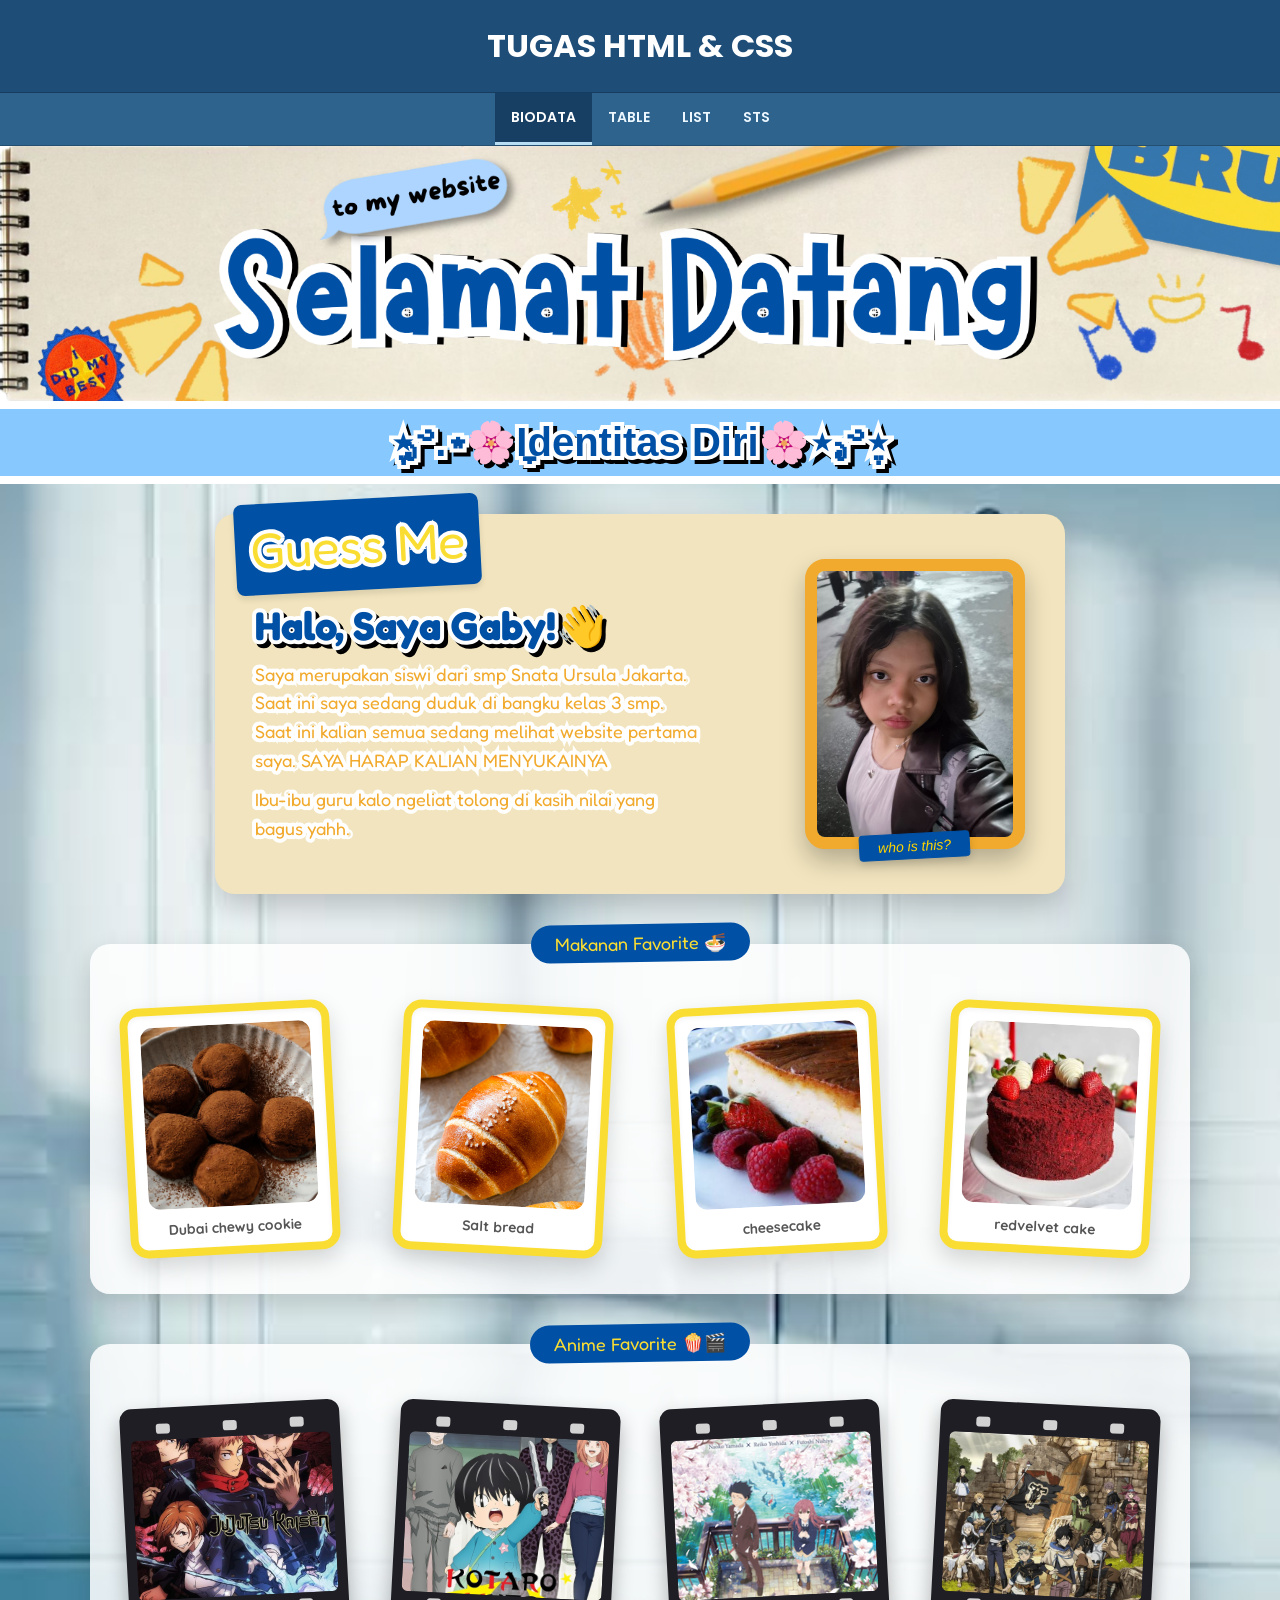
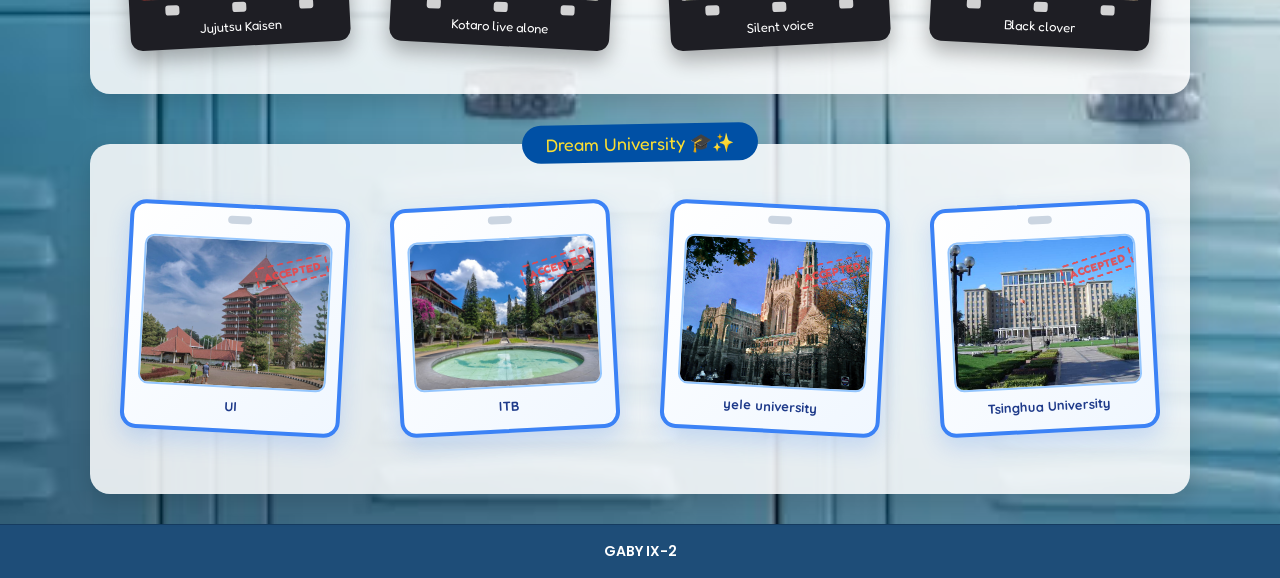
<file: data diri.html>
<!DOCTYPE html>
<html lang="id">
<head>


  <link rel="stylesheet" href="datadiri.css">
</head>
<body>
  <div class="header">
    <h1>TUGAS HTML & CSS</h1>
  </div>
  <div class="topnav">
    <a href="data diri.html" class="active">BIODATA</a>
    <a href="table.html">TABLE</a>
    <a href="list.html">LIST</a>
    <a href="index.html">STS</a>
  </div>
  
  <!-- Bagian Header Banner -->
  <div class="header-banner">
     <alt="ToApplePages" class="hover-image">
  </div>

  <!-- kata kata hari in -->
  <div class="bar-cyan">
    <h1>ִֶ⋆ೃ࿔.⋆🌸ָIdentitas Diri🌸⋆.ೃ࿔ֶ⋆</h1>
  </div>

<div class="box-utama">
  <div class="guess-me-label">Guess Me</div>

  
  <div class="area-kiri">
    <h1 class="judul-nama">Halo, Saya Gaby!👋</h1>
    <p class="paragraf-bio">
      Saya merupakan siswi dari smp Snata Ursula Jakarta. Saat ini saya sedang duduk di bangku kelas 3 smp. Saat ini kalian semua sedang melihat website pertama saya. SAYA HARAP KALIAN MENYUKAINYA
    </p>
    <p class="paragraf-bio">
      Ibu-ibu guru kalo ngeliat tolong di kasih nilai yang bagus yahh.
    </p>
  </div> 

  
  <div class="area-kanan">
    <div class="frame-profil">
      <img src="me now.jpg" alt="Profile Default" class="foto-karakter foto-utama">
      <img src="WhatsApp Image 2026-09-04 at 19.15.39.jpeg" alt="Profile Hover" class="foto-karakter foto-hover">
    </div>
    <div class="label-who">who is this?</div>
  </div>
</div>

<!-- SEKSI MAKANAN FAVORIT -->
<div class="section-favorit">
  <!-- Badge Stiker Judul -->
  <div class="badge-favorit">Makanan Favorite 🍜</div>

  <!-- Container 3 Foto -->
  <div class="grid-foto">
    <!-- Foto 1 -->
    <div class="card-foto miring-kiri">
      <img src="dubai chewy cookie.jpg" alt="Makanan Favorit 1">
      <span class="label-foto">Dubai chewy cookie</span>
    </div>

    <!-- Foto 2 (Tengah) -->
    <div class="card-foto miring-kanan">
      <img src="slat bread.jpg" alt="Makanan Favorit 2">
      <span class="label-foto">Salt bread</span>
    </div>

    <!-- Foto 3 -->
    <div class="card-foto miring-kiri">
      <img src="cheesecake.jpg" alt="Makanan Favorit 3">
      <span class="label-foto">cheesecake</span>
    </div>

    <div class="card-foto miring-kanan">
      <img src="redvelvet.jpg" alt="makanan favorit 4">
      <span class="label-foto">redvelvet cake</span>
    </div>
  </div>
</div>

<div class="section-favorit section-anime">
  <div class="badge-favorit badge-anime">Anime Favorite 🍿🎬</div>

  <div class="grid-foto">
    <div class="card-film miring-kiri">
      <div class="lubang-film-atas"><span></span><span></span><span></span></div>
      <div class="frame-foto-film">
        <img src="jujutsu-kaisen.jpeg" alt="Jujutsu Kaisen">
      </div>
      <div class="lubang-film-bawah"><span></span><span></span><span></span></div>
      <span class="label-film">Jujutsu Kaisen </span>
    </div>

    <div class="card-film miring-kanan">
      <div class="lubang-film-atas"><span></span><span></span><span></span></div>
      <div class="frame-foto-film">
        <img src="kotaro live alone.jpg" alt="kotaroi">
      </div>
      <div class="lubang-film-bawah"><span></span><span></span><span></span></div>
      <span class="label-film">Kotaro live alone</span>
    </div>

    <div class="card-film miring-kiri">
      <div class="lubang-film-atas"><span></span><span></span><span></span></div>
      <div class="frame-foto-film">
        <img src="sa silent voice.jpg" alt=" silent voice">
      </div>
      <div class="lubang-film-bawah"><span></span><span></span><span></span></div>
      <span class="label-film">Silent voice</span>
    </div>

    <div class="card-film miring-kanan">
      <div class="lubang-film-atas"><span></span><span></span><span></span></div>
      <div class="frame-foto-film">
        <img src="black clover.jpg" alt="Black">
      </div>
      <div class="lubang-film-bawah"><span></span><span></span><span></span></div>
      <span class="label-film">Black clover</span>
    </div>
  </div>
</div>


<div class="section-favorit section-uni">
  <div class="badge-favorit badge-uni">Dream University 🎓✨</div>

  <div class="grid-foto">
    <div class="card-idcard miring-kanan">
      <div class="tali-gantungan"></div> <div class="lubang-idcard"></div>
      <div class="foto-idcard">
        <img src="iu.jpg" alt="UI">
      </div>
      <div class="stempel-passed">ACCEPTED</div> <span class="label-idcard">UI</span>
    </div>

    <div class="card-idcard miring-kiri">
      <div class="tali-gantungan"></div>
      <div class="lubang-idcard"></div>
      <div class="foto-idcard">
        <img src="itb.jpg" alt="ITB">
      </div>
      <div class="stempel-passed">ACCEPTED</div>
      <span class="label-idcard">ITB </span>
    </div>

    <div class="card-idcard miring-kanan">
      <div class="tali-gantungan"></div>
      <div class="lubang-idcard"></div>
      <div class="foto-idcard">
        <img src="yele_university.jpg" alt="UGM">
      </div>
      <div class="stempel-passed">ACCEPTED</div>
      <span class="label-idcard">yele university</span>
    </div>

    <div class="card-idcard miring-kiri">
      <div class="tali-gantungan"></div>
      <div class="lubang-idcard"></div>
      <div class="foto-idcard">
        <img src="Tsinghua_University.jpg" alt="Oxford">
      </div>
      <div class="stempel-passed">ACCEPTED</div>
      <span class="label-idcard">Tsinghua University</span>
    </div>
  </div>
</div>

<footer class="footer">
  <p>GABY IX-2</p>
</footer>
</body>
</html>
</file>
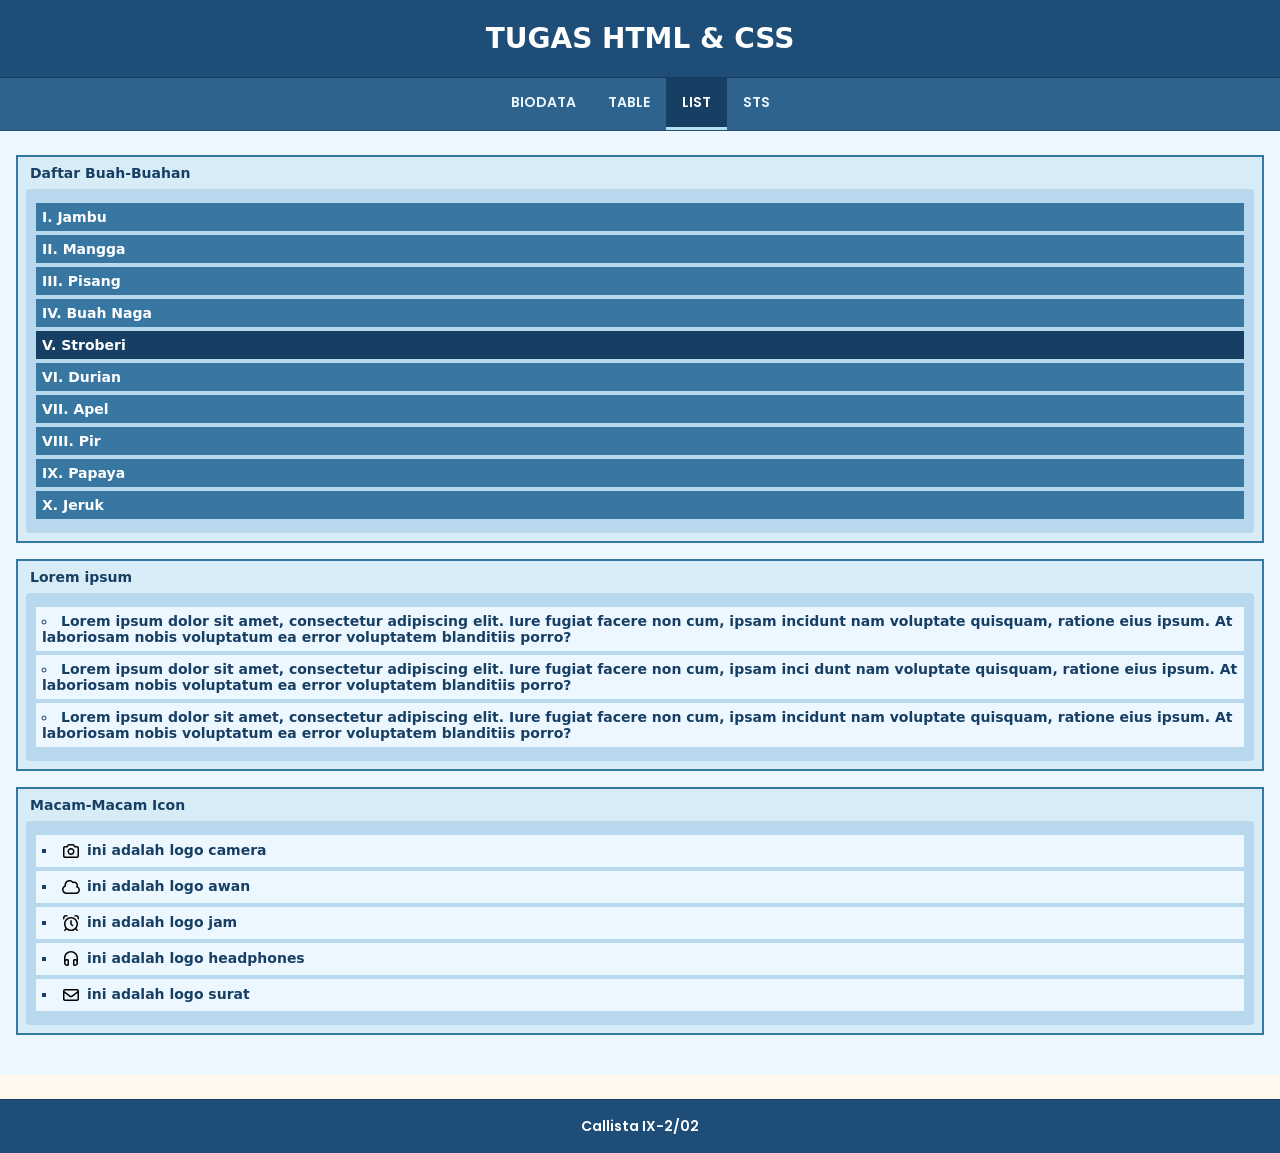
<file: list.html>
<!DOCTYPE html>
<html lang="id">
    <head>
        <title>Layout Website</title>
        <link rel="stylesheet" href="list.css">
    </head>
    <body>
        <!--Membuat Header-->
        <div class="header">
            <h1>TUGAS HTML & CSS</h1>
        </div>
        <!--Membuat Menu-->
        <div class="topnav">
                <a href="data diri.html">BIODATA</a>
                <a href="table.html">TABLE</a>
                <a href="list.html" class="active">LIST</a>
                <a href="index.html">STS</a>
        </div>

   <!--Membuat Content List-->
   <main class="content">
   <section class="list-section">
   <h4>Daftar Buah-Buahan</h4>
    <ol class="buah">
       <li>Jambu</li>
       <li>Mangga</li>
       <li>Pisang</li>
       <li>Buah Naga</li>
       <li class="stroberi">Stroberi</li>
       <li>Durian</li>
       <li>Apel</li>
       <li>Pir</li>
       <li>Papaya</li>
       <li>Jeruk</li>
   </ol>
   </section>

   <section class="list-section">
   <h4>Lorem ipsum</h4>
    <ul class="lorem">
        <li>Lorem ipsum dolor sit amet, consectetur adipiscing elit. Iure fugiat facere non cum, ipsam incidunt nam voluptate quisquam, ratione eius ipsum. At laboriosam nobis voluptatum ea error voluptatem blanditiis porro?</li>
        <li>Lorem ipsum dolor sit amet, consectetur adipiscing elit. Iure fugiat facere non cum, ipsam inci dunt nam voluptate quisquam, ratione eius ipsum. At laboriosam nobis voluptatum ea error voluptatem blanditiis porro?</li>
        <li>Lorem ipsum dolor sit amet, consectetur adipiscing elit. Iure fugiat facere non cum, ipsam incidunt nam voluptate quisquam, ratione eius ipsum. At laboriosam nobis voluptatum ea error voluptatem blanditiis porro?</li>
   </ul>
   </section>

   <section class="list-section">
   <h4>Macam-Macam Icon</h4>
    <ul class="icon">
        <li><svg xmlns="http://www.w3.org/2000/svg" viewBox="0 0 640 640"><!--!Font Awesome Free v7.3.1 by @fontawesome - https://fontawesome.com License - https://fontawesome.com/license/free Copyright 2026 Fonticons, Inc.--><path d="M257.1 96C238.4 96 220.9 105.4 210.5 120.9L184.5 160L128 160C92.7 160 64 188.7 64 224L64 480C64 515.3 92.7 544 128 544L512 544C547.3 544 576 515.3 576 480L576 224C576 188.7 547.3 160 512 160L455.5 160L429.5 120.9C419.1 105.4 401.6 96 382.9 96L257.1 96zM250.4 147.6C251.9 145.4 254.4 144 257.1 144L382.8 144C385.5 144 388 145.3 389.5 147.6L422.7 197.4C427.2 204.1 434.6 208.1 442.7 208.1L512 208.1C520.8 208.1 528 215.3 528 224.1L528 480.1C528 488.9 520.8 496.1 512 496.1L128 496C119.2 496 112 488.8 112 480L112 224C112 215.2 119.2 208 128 208L197.3 208C205.3 208 212.8 204 217.3 197.3L250.5 147.5zM320 448C381.9 448 432 397.9 432 336C432 274.1 381.9 224 320 224C258.1 224 208 274.1 208 336C208 397.9 258.1 448 320 448zM256 336C256 300.7 284.7 272 320 272C355.3 272 384 300.7 384 336C384 371.3 355.3 400 320 400C284.7 400 256 371.3 256 336z"/></svg>ini adalah logo camera</li>
        <li><svg xmlns="http://www.w3.org/2000/svg" viewBox="0 0 640 640"><!--!Font Awesome Free v7.3.1 by @fontawesome - https://fontawesome.com License - https://fontawesome.com/license/free Copyright 2026 Fonticons, Inc.--><path d="M112 256C112 167.6 183.6 96 272 96C319.1 96 361.4 116.4 390.7 148.7C401.3 145.6 412.5 144 424 144C490.3 144 544 197.7 544 264C544 277.2 541.9 289.9 537.9 301.8C579.5 322.9 608 366.1 608 416C608 486.7 550.7 544 480 544L176 544C96.5 544 32 479.5 32 400C32 343.2 64.9 294.1 112.7 270.6C112.3 265.8 112 260.9 112 256zM272 144C210.1 144 160 194.1 160 256C160 264.4 160.9 272.6 162.7 280.5C165.4 292.6 158.4 304.8 146.6 308.6C107.9 321 80 357.3 80 400C80 453 123 496 176 496L480 496C524.2 496 560 460.2 560 416C560 378.6 534.3 347.1 499.5 338.4C492 336.5 485.9 331.2 483 324.1C480.1 317 480.9 308.9 485 302.4C492 291.3 496 278.2 496 264.1C496 224.3 463.8 192.1 424 192.1C412.9 192.1 402.5 194.6 393.2 199C382.7 204 370.1 200.7 363.4 191.2C343.1 162.6 309.7 144.1 272.1 144.1z"/></svg>ini adalah logo awan</li>
        <li><svg xmlns="http://www.w3.org/2000/svg" viewBox="0 0 640 640"><!--!Font Awesome Free v7.3.1 by @fontawesome - https://fontawesome.com License - https://fontawesome.com/license/free Copyright 2026 Fonticons, Inc.--><path d="M466.6 114.2C461.2 115.9 455.3 116 450.4 113.3C444.6 110.1 438.6 107.1 432.6 104.4C422.2 99.7 418.9 86.1 428.5 79.8C443.5 69.9 461.5 64.1 480.8 64.1C533.4 64.1 576 106.7 576 159.3C576 172.5 573.3 185.1 568.4 196.6C563.9 207.1 550 206.4 543.5 197C539.7 191.5 535.7 186.2 531.5 181C528 176.6 527 170.8 527.7 165.2C527.9 163.3 528.1 161.3 528.1 159.3C528.1 133.2 506.9 112.1 480.9 112.1C476 112.1 471.2 112.9 466.7 114.3zM96.5 196.9C90 206.3 76 207 71.6 196.5C66.7 185 64 172.4 64 159.2C64 106.6 106.6 64 159.2 64C178.5 64 196.5 69.8 211.5 79.7C221.1 86 217.8 99.6 207.4 104.3C201.3 107.1 195.4 110 189.6 113.2C184.7 115.9 178.7 115.8 173.4 114.1C168.9 112.7 164.2 111.9 159.2 111.9C133.1 111.9 112 133.1 112 159.1C112 161.1 112.1 163.1 112.4 165C113.1 170.6 112.1 176.4 108.6 180.8C104.4 186 100.4 191.3 96.6 196.8zM496 352C496 254.8 417.2 176 320 176C222.8 176 144 254.8 144 352C144 449.2 222.8 528 320 528C417.2 528 496 449.2 496 352zM460.5 526.5C422.1 557.4 373.2 576 320 576C266.8 576 217.9 557.4 179.5 526.5L137 569C127.6 578.4 112.4 578.4 103.1 569C93.8 559.6 93.7 544.4 103.1 535.1L145.6 492.6C114.6 454.1 96 405.2 96 352C96 228.3 196.3 128 320 128C443.7 128 544 228.3 544 352C544 405.2 525.4 454.1 494.5 492.5L537 535C546.4 544.4 546.4 559.6 537 568.9C527.6 578.2 512.4 578.3 503.1 568.9L460.6 526.4zM344 248L344 342.1L385 383.1C394.4 392.5 394.4 407.7 385 417C375.6 426.3 360.4 426.4 351.1 417L303.1 369C298.6 364.5 296.1 358.4 296.1 352L296.1 248C296.1 234.7 306.8 224 320.1 224C333.4 224 344.1 234.7 344.1 248z"/></svg>ini adalah logo jam</li>
        <li><svg xmlns="http://www.w3.org/2000/svg" viewBox="0 0 640 640"><!--!Font Awesome Free v7.3.1 by @fontawesome - https://fontawesome.com License - https://fontawesome.com/license/free Copyright 2026 Fonticons, Inc.--><path d="M144 288C144 190.8 222.8 112 320 112C417.2 112 496 190.8 496 288L496 332.8C481.9 324.6 465.5 320 448 320L432 320C405.5 320 384 341.5 384 368L384 496C384 522.5 405.5 544 432 544L448 544C501 544 544 501 544 448L544 288C544 164.3 443.7 64 320 64C196.3 64 96 164.3 96 288L96 448C96 501 139 544 192 544L208 544C234.5 544 256 522.5 256 496L256 368C256 341.5 234.5 320 208 320L192 320C174.5 320 158.1 324.7 144 332.8L144 288zM144 416C144 389.5 165.5 368 192 368L208 368L208 496L192 496C165.5 496 144 474.5 144 448L144 416zM496 416L496 448C496 474.5 474.5 496 448 496L432 496L432 368L448 368C474.5 368 496 389.5 496 416z"/></svg>ini adalah logo headphones</li>
        <li><svg xmlns="http://www.w3.org/2000/svg" viewBox="0 0 640 640"><!--!Font Awesome Free v7.3.1 by @fontawesome - https://fontawesome.com License - https://fontawesome.com/license/free Copyright 2026 Fonticons, Inc.--><path d="M125.4 128C91.5 128 64 155.5 64 189.4C64 190.3 64 191.1 64.1 192L64 192L64 448C64 483.3 92.7 512 128 512L512 512C547.3 512 576 483.3 576 448L576 192L575.9 192C575.9 191.1 576 190.3 576 189.4C576 155.5 548.5 128 514.6 128L125.4 128zM528 256.3L528 448C528 456.8 520.8 464 512 464L128 464C119.2 464 112 456.8 112 448L112 256.3L266.8 373.7C298.2 397.6 341.7 397.6 373.2 373.7L528 256.3zM112 189.4C112 182 118 176 125.4 176L514.6 176C522 176 528 182 528 189.4C528 193.6 526 197.6 522.7 200.1L344.2 335.5C329.9 346.3 310.1 346.3 295.8 335.5L117.3 200.1C114 197.6 112 193.6 112 189.4z"/></svg>ini adalah logo surat</li>
    </ul>
   </section>
   </main>

   <!--Membuat Footer-->
   <footer class="footer">
       <p>Callista IX-2/02</p>
   </footer>

    </body>
</html>
</file>
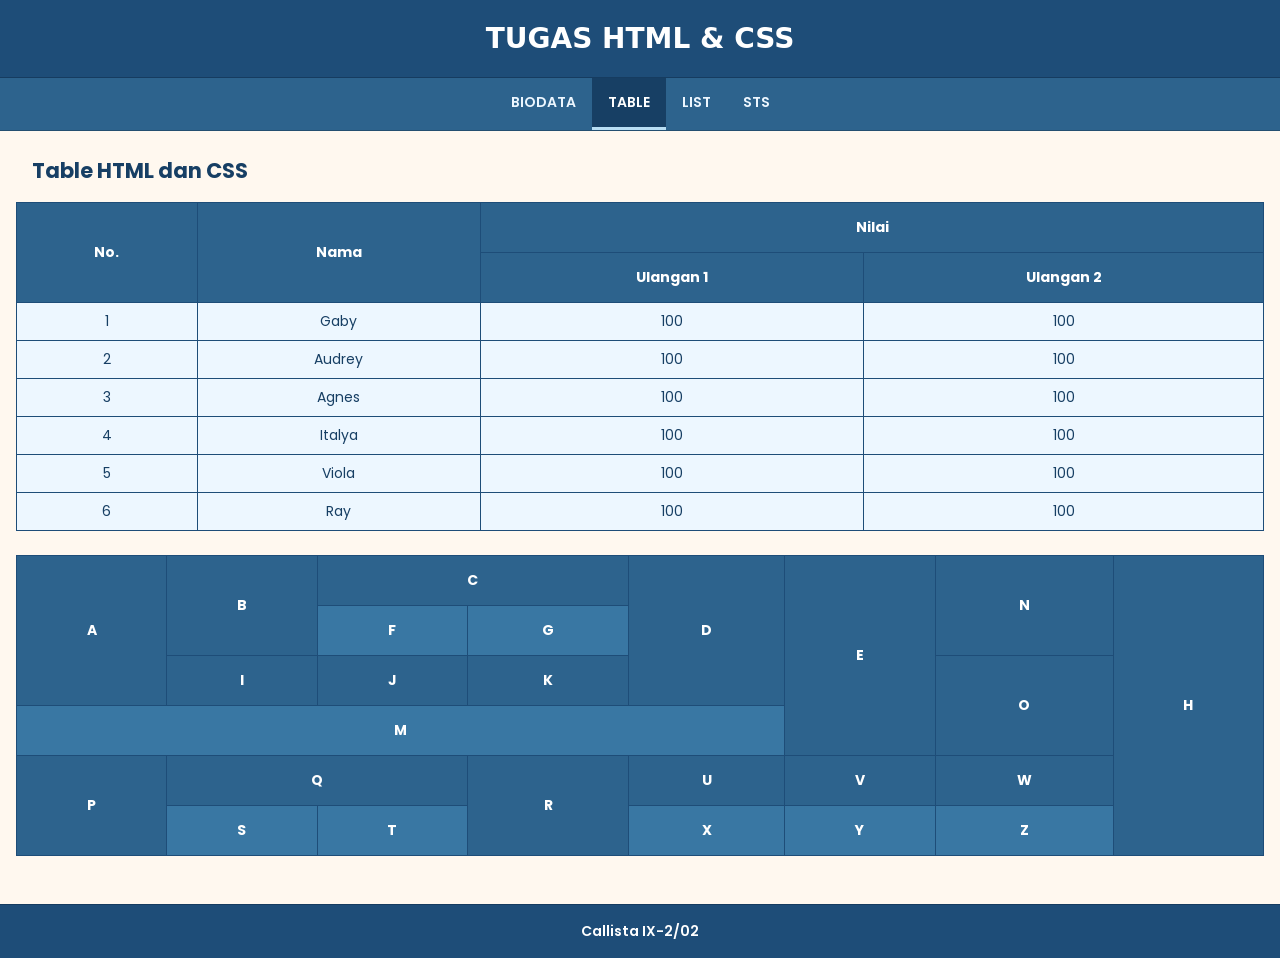
<file: table.html>
<!DOCTYPE html>
<html>
    <head>
        <title>Table HTML and CSS</title>
        <link rel="stylesheet" href="table.css">
    </head>
    <body>
        <!--Membuat Header-->
        <div class="header">
            <h1>TUGAS HTML & CSS</h1>
        </div>
        <!--Membuat Menu-->
        <div class="topnav">
                <a href="data diri.html">BIODATA</a>
                <a href="table.html" class="active">TABLE</a>
                <a href="list.html">LIST</a>
                <a href="index.html">STS</a>
        </div>
        <h2>Table HTML dan CSS</h2>
        <table>
            <tr>
                <th rowspan="2" class="hover">No.</th>
                <th rowspan="2" class="hover">Nama</th>
                <th rowspan="1" colspan="2" class="hover">Nilai</th>
            </tr>
            <tr>
                <th class="hover">Ulangan 1</th>
                <th class="hover">Ulangan 2</th>
            </tr>
            <tr>
                <td class="hover">1</td>
                <td class="hover">Gaby</td>
                <td class="hover">100</td>
                <td class="hover">100</td>
            </tr>
            <tr>
                <td class="hover">2</td>
                <td class="hover">Audrey</td>
                <td class="hover">100</td>
                <td class="hover">100</td>
            </tr>
            <tr>
                <td class="hover">3</td>
                <td class="hover">Agnes</td>
                <td class="hover">100</td>
                <td class="hover">100</td>
            </tr>
            <tr>
                <td class="hover">4</td>
                <td class="hover">Italya</td>
                <td class="hover">100</td>
                <td class="hover">100</td>
            </tr>
            <tr>
                <td class="hover">5</td>
                <td class="hover">Viola</td>
                <td class="hover">100</td>
                <td class="hover">100</td>
            </tr>
            <tr>
                <td class="hover">6</td>
                <td class="hover">Ray</td>
                <td class="hover">100</td>
                <td class="hover">100</td>
            </tr>
        </table>
        <table>
            <tr>
                <th rowspan="3" class="warni"> A </th>
                <th rowspan="2" class="warni"> B </th>
                <th colspan="2" class="warni"> C </th>
                <th rowspan="3" class="warni"> D </th>
                <th rowspan="4" class="warni"> E </th>
                <th rowspan="2" class="warni"> N </th>
                <th rowspan="6" class="warni"> H </th>
            </tr>
            <tr>
                <th rowspan="1" class="warna"> F </th>
                <th class="warna"> G </th>
            </tr>
            <tr>
                <th class="warni"> I </th>
                <th class="warni"> J </th>
                <th class="warni"> K </th>
                <th rowspan="2" class="warni"> O </th>
            </tr>
            <tr>
                <th colspan="5" class="warna"> M </th>
            </tr>
            <tr>
                <th rowspan="2" class="warni"> P </th>
                <th colspan="2" class="warni"> Q </th>
                <th rowspan="2" class="warni"> R </th>
                <th class="warni"> U </th>
                <th class="warni"> V </th>
                <th class="warni"> W </th>
            </tr>
            <tr>
                <th class="warna"> S </th>
                <th class="warna"> T </th>
                <th class="warna"> X </th>
                <th class="warna"> Y </th>
                <th class="warna"> Z </th>
            </tr>
        </table>
         <!--Membuat Footer-->
        <footer class="footer">
            <p>Callista IX-2/02</p>
        </footer>

    </body>
</html>
</file>
<file: datadiri.css>
@import url('https://fonts.googleapis.com/css2?family=Fredoka:wght@600;700&family=Poppins:wght@500;600;700&family=Quicksand:wght@500;700&display=swap');
body{
  background-color:#6fb1e4;
  font-family: Arial, Helvetica, sans-serif;
  margin: 0;
  padding: 0;
}

.header {
  background-color: #1e4d78;
  padding: 22px 20px;
  text-align: center;
  color: #ffffff;
  border-bottom: 1px solid #163c60;
}

.header h1 {
  margin: 0;
  font-family: 'Poppins', sans-serif;
  font-size: 2em;
}

.topnav {
  overflow: hidden;
  position: relative;
  z-index: 20;
  width: 100%;
  background-color: #2d638d;
  border-bottom: 1px solid #244f70;
  display: flex;
  justify-content: center;
  align-items: center;
  flex-wrap: nowrap;
}

.topnav a {
  display: block;
  color: #edf7ff;
  font-family: 'Poppins', sans-serif;
  font-size: 14px;
  font-weight: 600;
  text-align: center;
  padding: 14px 16px;
  text-decoration: none;
  border-bottom: 3px solid transparent;
  transition: 0.2s ease;
}

.topnav a:hover {
  background-color: #3977a3;
  color: #ffffff;
  border-bottom-color: #9ed0ef;
}

.topnav a.active {
  background-color: #173f64;
  color: #ffffff;
  border-bottom-color: #b8def4;
}


.header-banner {
  background-image:url(Desain\ tanpa\ judul.png); 
  background-size: cover;
  background-position: center top;
  background-repeat: no-repeat;
  text-align: center;
  width: 100%;
  height: 255px;
  position: relative;
  left: auto;
  right: auto;
  margin: 0;
  z-index: 1;
}

* {
  margin: 0;
  padding: 0;
  box-sizing: border-box;
}

.bar-cyan {
    background-color:#87c9ff ;
    padding: 10px 15px;
    font-family: 'Times New Roman', serif;
    font-weight: bold;
    font-size: 28px;
    text-align: center; 
    border-top: 8px solid #fff; 
    border-bottom: 8px solid #fff;
    width: 100%;
    margin: 0;
}

.bar-cyan h1 {
      font-family: 'Trebuchet MS', 'Lucida Sans Unicode', 'Lucida Grande', 'Lucida Sans', Arial, sans-serif;
      font-size: 40px;
      -webkit-text-stroke: 8px #fff;
      color: #0050a5;
      filter: drop-shadow(4px 4px 0px black);
      paint-order: stroke fill
}


body {
  background-image: url('loker.jpg');
  background-repeat: repeat; 
  background-size: cover;
  font-family: Arial, Helvetica, sans-serif;
}

.hover-text:hover {
  transform: scale(1.25); 
  color: #6fb1e4;        
}

.box-utama {
  position: relative;
  background-color: #f1e4be;
  width: 90%;
  max-width: 850px !important; 
  min-height: 380px;
  margin: 30px auto;
  padding: 30px 40px;
  border-radius: 20px;
  box-shadow: 0px 12px 30px rgba(0, 0, 0, 0.2);
  
  display: flex !important;
  flex-direction: row !important;
  justify-content: space-between;
  align-items: center; 
  gap: 20px;
  box-sizing: border-box;
}


.area-kanan {
  display: flex;
  flex-direction: column;
  align-items: center;
  justify-content: center;
  position: relative;
  margin-top: 0 !important;
  margin-right: 0 !important; 
}

.area-kiri {
  flex: 0 0 450px !important; 
  width: 500px !important;
  max-width: 700px !important;
  box-sizing: border-box;
}


.guess-me-label {
  position: absolute;
  top: -15px;
  left: 20px !important;
  right: auto;
  background-color: #0050a5; 
  color: #fadd32; 
  font-family: 'fredoka';
  font-size: 50px;
  -webkit-text-stroke: 8px #fff;
  paint-order: stroke fill;
  
  padding: 15px 15px;
  border-radius: 8px; 
  box-shadow: 0px 4px 6px rgba(0, 0, 0, 0.1); 
  transform: rotate(-3deg); 
  z-index: 10; 
}

.card-content {
  width: 100%;
  height: 100%;
}

.judul-nama {
  font-family: 'Fredoka', 'Arial Rounded MT Bold', sans-serif;
  font-size: 40px;
  margin-top: 45px !important; 
  margin-bottom: 10px;
  filter: drop-shadow(4px 4px 0px black);
  -webkit-text-stroke: 8px #fff;
  color:#0050a5;
  paint-order: stroke fill
}


.paragraf-bio {
  font-family: 'fredoka';
  font-size: 18px;
  line-height: 1.6;
  margin: 0 0 10px 0;
  white-space: normal !important;
  word-break: break-word !important;
  color: #f1aa2d;
  -webkit-text-stroke: 8px #fff;
  paint-order: stroke fill
  
  
}


.frame-profil {
  width: 220px !important;   
  height: 290px !important;  
  border-radius: 20px;
  
  border: 12px solid  #f1aa2d;
  box-shadow: 
    0px 12px 25px rgba(0, 0, 0, 0.25),
    inset 0px 4px 8px rgba(0, 0, 0, 0.2);
    
  overflow: hidden;
  background-color: #f5e284;
  position: relative;
  z-index: 2;
  cursor: pointer;
}

.foto-karakter {
  width: 100%;
  height: 100%;
  object-fit: cover;
  position: absolute;
  top: 0;
  left: 0;
  transition: opacity 0.3s ease-in-out;
}

.foto-hover {
  opacity: 0;
}

.frame-profil:hover .foto-utama {
  opacity: 0;
}

.frame-profil:hover .foto-hover {
  opacity: 1;
}

.label-who {
  position: absolute;
  bottom: -10px;
  z-index: 3;
  background-color: #0050a5;
  color: #ffd400;
  font-family: 'Comic Sans MS', cursive, sans-serif;
  font-size: 14px;
  font-style: italic;
  padding: 4px 18px;
  border-radius: 4px;
  border: 1px solid #0050a5;
  box-shadow: 0px 4px 8px rgba(0, 0, 0, 0.15);
  transform: rotate(-3deg);
  transform: rotate(-3deg);
}

/* CONTAINER MAKANAN FAVORIT */
.section-favorit {
  position: relative;
  width: 1100px;
  max-width: 1100px;
  height: 350px;
  margin: 50px auto 30px auto;
  padding: 45px 35px 35px 35px;
  background-color: rgba(255, 255, 255, 0.85); /* Agak transparan halus */
  border-radius: 20px;
  box-shadow: 0px 10px 25px rgba(0, 0, 0, 0.15);
  display: flex;
  flex-direction: column;
  align-items: center;
}

/* STIKER BADGE PINK */
.badge-favorit {
  position: absolute;
  top: -20px;
  background-color:#0050a5;
  color:#fadd32;
  font-family: 'Fredoka', cursive, sans-serif;
  font-size: 18px;
  padding: 8px 24px;
  border-radius: 30px;
  box-shadow: 0px 6px 15px #8f7a05(255, 82, 162, 0.4);
  transform: rotate(-1deg);
  z-index: 5;
}

.grid-foto {
  display: flex;
  justify-content: space-between;
  align-items: center;
  gap: 25px; 
  width: 100%;
  margin-top: 15px;
}

/* KARTU FOTO DIGEDEIN */
.card-foto {
  position: relative;
  width: 210px !important; 
  height: 250px !important; 
  background-color: #ffffff;
  padding: 12px 12px 40px 12px;
  border-radius: 18px;
  border: 8px solid #fadd32;
  box-shadow: 0px 10px 22px rgba(0, 0, 0, 0.15),
    inset 0px 2px 5px rgba(0, 0, 0, 0.05);
  transition: all 0.3s ease-in-out;
  cursor: pointer;
  box-sizing: border-box;
}

.card-foto img {
  width: 100%;
  height: 100%;
  object-fit: cover;
  border-radius: 12px;
}

.miring-kiri {
  transform: rotate(-3deg);
}

.miring-kanan {
  transform: rotate(3deg);
}

.card-foto:hover {
  transform: rotate(0deg) scale(1.1) !important; 
  z-index: 10;
  box-shadow: 0px 15px 30px rgba(0, 0, 0, 0.25);
  border-color: #0050a5;
}



.label-foto {
  position: absolute;
  bottom: 10px;
  left: 0;
  right: 0;
  text-align: center;
  font-family: 'Quicksand', sans-serif;
  font-weight: 700;
  font-size: 14px;
  color: #555555;
}

.section-anime .card-film {
  position: relative;
  flex: 1;
  max-width: 220px;
  background-color: #1e1e24; /* Background Hitam Rol Film */
  padding: 12px 10px;
  border-radius: 12px;
  box-shadow: 0px 10px 20px rgba(0, 0, 0, 0.3);
  transition: all 0.3s ease-in-out;
  cursor: pointer;
}


.lubang-film-atas, .lubang-film-bawah {
  display: flex;
  justify-content: space-around;
  margin: 4px 0;
}

.lubang-film-atas span, .lubang-film-bawah span {
  width: 14px;
  height: 10px;
  background-color: #ffffff;
  border-radius: 3px;
  opacity: 0.8;
}

.frame-foto-film {
  width: 100%;
  height: 160px;
  overflow: hidden;
  border-radius: 6px;
  margin: 6px 0;
}

.frame-foto-film img {
  width: 100%;
  height: 100%;
  object-fit: cover;
}

.label-film {
  display: block;
  text-align: center;
  color: #ffffff;
  font-family: 'Fredoka', sans-serif;
  font-size: 13px;
  margin-top: 6px;
}

.card-film:hover {
  transform: rotate(0deg) scale(1.1) !important;
  background-color: #0050a5;
  z-index: 10; 
}


.section-uni .card-idcard {
  position: relative;
  flex: 1;
  max-width: 220px;
  background: linear-gradient(135deg, #ffffff 0%, #f0f7ff 100%);
  border: 4px solid #3b82f6;
  border-radius: 16px;
  padding: 25px 12px 15px 12px;
  box-shadow: 0px 10px 22px rgba(59, 130, 246, 0.2);
  transition: all 0.3s ease-in-out;
  cursor: pointer;
  text-align: center;
}

/* Lubang Tali Gantungan */
.lubang-idcard {
  position: absolute;
  top: 8px;
  left: 50%;
  transform: translateX(-50%);
  width: 24px;
  height: 8px;
  background-color: #cbd5e1;
  border-radius: 10px;
}

.foto-idcard {
  width: 100%;
  height: 150px;
  border-radius: 10px;
  overflow: hidden;
  border: 2px solid #93c5fd;
  margin-top: 5px;
}

.foto-idcard img {
  width: 100%;
  height: 100%;
  object-fit: cover;
}


.stempel-passed {
  position: absolute;
  top: 50px;
  right: 15px;
  border: 2px dashed #ef4444;
  color: #ef4444;
  font-family: 'Fredoka', sans-serif;
  font-size: 11px;
  font-weight: bold;
  padding: 2px 6px;
  border-radius: 4px;
  transform: rotate(-15deg);
  opacity: 0.85;
}

.label-idcard {
  display: block;
  font-family: 'Quicksand', sans-serif;
  font-weight: bold;
  font-size: 13px;
  color: #1e3a8a;
  margin-top: 10px;
}

.card-idcard:hover {
  transform: rotate(0deg) scale(1.1) !important;
  border-color: #ffd400;
  box-shadow: 0px 15px 30px #a9911a(255, 82, 162, 0.3);
  z-index: 10;
}

.footer {
  width: 100%;
  padding: 16px;
  margin-top: 24px;
  text-align: center;
  background-color: #1e4d78;
  color: #ffffff;
  border-top: 1px solid #163c60;
}

.footer p {
  margin: 0;
  font-family: 'Poppins', sans-serif;
  font-size: 14px;
  font-weight: 600;
}
</file>
<file: list.css>
@import url('https://fonts.googleapis.com/css2?family=Poppins:wght@500;600;700&display=swap');

* {
    box-sizing: border-box;
}

body {
    margin: 0;
    min-height: 100vh;
    background-color: #fff8ef;
    font-family: system-ui, -apple-system, BlinkMacSystemFont, 'Segoe UI', Roboto, Oxygen, Ubuntu, Cantarell, 'Open Sans', 'Helvetica Neue', sans-serif;
    font-size: 14px;
    font-weight: 600;
    display: flex;
    flex-direction: column;
}

.header {
    background-color: #1e4d78;
    padding: 22px 20px;
    text-align: center;
    color: #ffffff;
    border-bottom: 1px solid #163c60;
}

.header h1 {
    margin: 0;
}

.topnav {
    overflow: hidden;
    position: relative;
    width: 100%;
    background-color: #2d638d;
    border-bottom: 1px solid #244f70;
    display: flex;
    justify-content: center;
    align-items: center;
    flex-wrap: nowrap;
}

.topnav a {
    display: block;
    color: #edf7ff;
    font-family: 'Poppins', sans-serif;
    font-size: 14px;
    font-weight: 600;
    text-align: center;
    padding: 14px 16px;
    text-decoration: none;
    border-bottom: 3px solid transparent;
    transition: 0.2s ease;
}

.topnav a:hover {
    background-color: #3977a3;
    color: #ffffff;
    border-bottom-color: #9ed0ef;
}

.topnav a.active {
    background-color: #173f64;
    color: #ffffff;
    border-bottom-color: #b8def4;
}

.content {
   width: 100%;
   margin: 0;
   padding: 24px 16px;
    flex: 1;
    background: #edf7ff;
}

.list-section {
    margin-bottom: 16px;
   padding: 8px;
}

.list-section:nth-child(1) {
   background-color: #d8ecf8;
   border: 2px solid #3977a3;
   color: #173f64;
}

.list-section:nth-child(2) {
   background-color: #d8ecf8;
   border: 2px solid #3977a3;
   color: #173f64;
}

.list-section:nth-child(3) {
   background-color: #d8ecf8;
   border: 2px solid #3977a3;
   color: #173f64;
}

.list-section h4 {
   margin: 0;
   padding: 0 4px 8px;
}

ol.buah {
    list-style-type: upper-roman;
    list-style-position: inside;
}

ul.lorem {
    list-style-type: circle;
    list-style-position: inside;
}

ul.icon {
    list-style-type: square;
    list-style-position: inside;
}

ol.buah,
ul.lorem,
ul.icon {
    margin: 0;
    padding: 10px;
    border-radius: 4px;
}

.buah {
   background-color: #b8d8ed;
}

.buah li,
.lorem li,
.icon li {
    margin: 4px 0;
    padding: 6px;
}

.buah li {
   background-color: #3977a3;
   color: #ffffff;
}

.buah li:nth-child(5) {
   background-color: #173f64;
}

.lorem {
   background-color: #b8d8ed;
}

.lorem li {
   background-color: #edf7ff;
   color: #173f64;
}

.icon {
   background-color: #b8d8ed;
}

.icon li {
   background-color: #edf7ff;
   color: #173f64;
}

.icon svg {
    width: 20px;
    height: 20px;
    margin-right: 6px;
    vertical-align: middle;
}

.footer {
    background-color: #1e4d78;
    padding: 16px;
    margin-top: 24px;
    text-align: center;
    color: #ffffff;
    border-top: 1px solid #163c60;
    width: 100%;
    display: flex;
    justify-content: center;
    align-items: center;
}

.footer p {
    margin: 0;
    font-family: 'Poppins', sans-serif;
    font-size: 14px;
    font-weight: 600;
}

@media (max-width: 480px) {
    .topnav {
        display: block;
    }

    .topnav a {
        padding: 12px 10px;
        font-size: 13px;
    }

    .content {
        width: 100%;
        margin: 16px 0 0;
    }

    ol.buah,
    ul.lorem,
    ul.icon {
        padding-left: 8px;
    }
}
</file>
<file: table.css>
@import url('https://fonts.googleapis.com/css2?family=Poppins:wght@500;600;700&display=swap');

table, th, td{
    border: 1px solid #1e4d78;
    padding: 8px;
}

h2{
    padding-left: 16px;
}
td.hover:hover{
    background-color: #3977a3;
    color: white;
} 

table{
    width: calc(100% - 32px);
    margin: 0 16px 24px;
    border-collapse: collapse;
    font-family: 'Poppins', sans-serif;
    background: #f4f9fd;
    overflow: hidden;
}

th{
    height: 50px;
    background: #2d638d;
    color: #ffffff;
}

th.warna{
    background-color: #3977a3;
    color: white;
}

td{
    text-align: center;
}

th.warni:hover{
    background-color: #173f64;
    color: #ffffff;
}

body > h2 {
    margin: 24px 16px 16px;
    color: #173f64;
    font-family: 'Poppins', sans-serif;
}


* {
    box-sizing: border-box;
}

body {
    margin: 0;
    min-height: 100vh;
    background-color: #fff8ef;
    font-family: 'Comfortaa', system-ui, -apple-system, BlinkMacSystemFont, 'Segoe UI', sans-serif;
    font-size: 14px;
    display: flex;
    flex-direction: column;
}

.header {
    background-color: #1e4d78;
    padding: 22px 20px;
    text-align: center;
    color: #ffffff;
    border-bottom: 1px solid #163c60;
}

.header h1 {
    margin: 0;
}

.topnav {
    overflow: hidden;
    position: relative;
    width: 100%;
    min-height: 48px;
    background-color: #2d638d;
    border-bottom: 1px solid #244f70;
    display: flex;
    justify-content: center;
    align-items: center;
    flex-wrap: nowrap;
}

.topnav a {
    display: block;
   color: #edf7ff;
   font-family: 'Poppins', sans-serif;
   font-size: 14px;
   font-weight: 600;
   text-align: center;
   padding: 14px 16px;
   text-decoration: none;
   border-bottom: 3px solid transparent;
   transition: 0.2s ease;
}

.topnav a:hover {
   background-color: #3977a3;
   color: #ffffff;
   border-bottom-color: #9ed0ef;
}

.topnav a.active {
   background-color: #173f64;
   color: #ffffff;
   border-bottom-color: #b8def4;
}

th.warna:hover{
   background-color: #173f64;
   color: #ffffff;
}

td {
    background: #edf7ff;
    color: #173f64;
}

@media (max-width: 480px) {
    .topnav {
        flex-wrap: wrap;
    }

    .topnav a {
        flex: 1 1 25%;
        padding: 12px 6px;
        font-size: 13px;
    }

    table {
        width: calc(100% - 16px);
        margin: 0 8px 16px;
        font-size: 12px;
    }
}

.footer {
    background-color: #1e4d78;
    padding: 16px;
    margin-top: 24px;
    text-align: center;
    color: #ffffff;
    border-top: 1px solid #163c60;
    width: 100%;
    display: flex;
    justify-content: center;
    align-items: center;
}

.footer p {
    margin: 0;
    font-family: 'Poppins', sans-serif;
    font-size: 14px;
    font-weight: 600;
}
</file>
